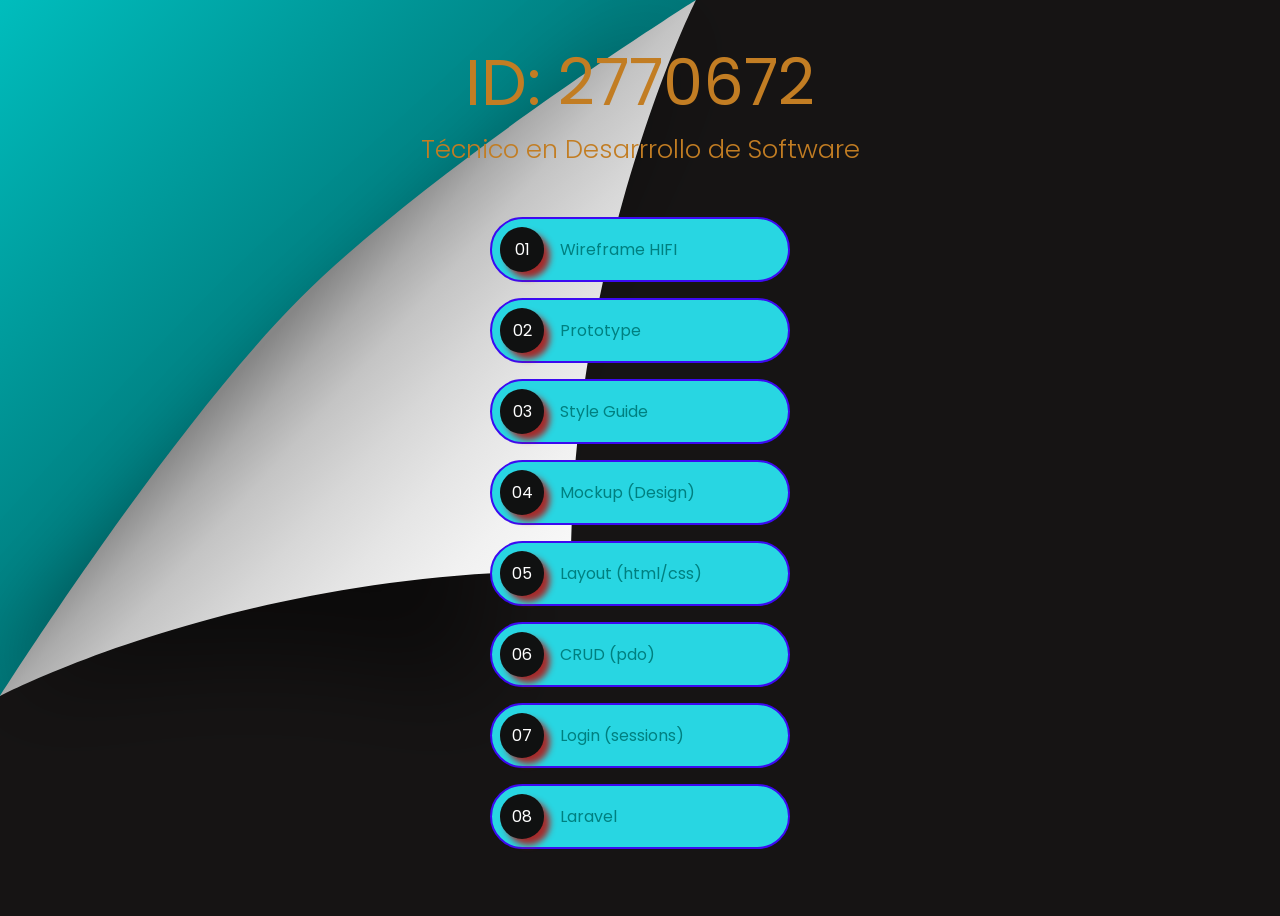
<file: index.html>
<!DOCTYPE html>
<html lang="en">
<head>
    <meta charset="UTF-8">
    <meta name="viewport" content="width=device-width, initial-scale=1.0">
    <title>Welcome Page</title>
    <style>
        @import url('https://fonts.googleapis.com/css2?family=Poppins:wght@300;400&display=swap');
        body {
            background-color: #161414;
            background-image: url("data:image/svg+xml,%3Csvg xmlns='http://www.w3.org/2000/svg' width='800' height='800' viewBox='0 0 200 200'%3E%3Cdefs%3E%3ClinearGradient id='a' gradientUnits='userSpaceOnUse' x1='88' y1='88' x2='0' y2='0'%3E%3Cstop offset='0' stop-color='%2300787a'/%3E%3Cstop offset='1' stop-color='%2300bdbd'/%3E%3C/linearGradient%3E%3ClinearGradient id='b' gradientUnits='userSpaceOnUse' x1='75' y1='76' x2='168' y2='160'%3E%3Cstop offset='0' stop-color='%23868686'/%3E%3Cstop offset='0.09' stop-color='%23ababab'/%3E%3Cstop offset='0.18' stop-color='%23c4c4c4'/%3E%3Cstop offset='0.31' stop-color='%23d7d7d7'/%3E%3Cstop offset='0.44' stop-color='%23e5e5e5'/%3E%3Cstop offset='0.59' stop-color='%23f1f1f1'/%3E%3Cstop offset='0.75' stop-color='%23f9f9f9'/%3E%3Cstop offset='1' stop-color='%23FFFFFF'/%3E%3C/linearGradient%3E%3Cfilter id='c' x='0' y='0' width='200%25' height='200%25'%3E%3CfeGaussianBlur in='SourceGraphic' stdDeviation='12' /%3E%3C/filter%3E%3C/defs%3E%3Cpolygon fill='url(%23a)' points='0 174 0 0 174 0'/%3E%3Cpath fill='%23000' fill-opacity='.5' filter='url(%23c)' d='M121.8 174C59.2 153.1 0 174 0 174s63.5-73.8 87-94c24.4-20.9 87-80 87-80S107.9 104.4 121.8 174z'/%3E%3Cpath fill='url(%23b)' d='M142.7 142.7C59.2 142.7 0 174 0 174s42-66.3 74.9-99.3S174 0 174 0S142.7 62.6 142.7 142.7z'/%3E%3C/svg%3E");
            background-attachment: fixed;
            background-repeat: no-repeat;
            background-position: top left;
            color: #c27d23;
            font-family: Poppins, sans-serif;
        }
        main {
            display: flex;
            flex-direction: column;
            justify-content: center;
            align-items: center;
            min-height: 100vh;
        }
        h1 {
            font-size: 4rem;
            font-weight: 400;
            margin: 0;
        }
        h2 {
            font-size: 1.6rem;
            font-weight: 300;
            margin: 0;
        }
        menu {
            padding: 0;
        }
        menu ul {
            list-style: none;
            display: flex;
            flex-direction: column;
            margin-top: 2rem;
            padding: 0;
            gap: 1rem;
        }
        menu ul li {
            border-radius: 4rem;
            background-color: #28d6e2;
            border: 2px solid #3c0af1;
            padding: 0.5rem;
            width: 280px;
            transition: all 0.5s;
        }
        menu ul li a span {
            background-color: #101111;
            border-radius: 2rem;
            color: #fff;
            padding: 10px;
            text-align: center;
            width: 24px;
            box-shadow: 6px 6px 6px brown;
        }
        menu ul li a:is(:link, :visited) {
            display: flex;   
            align-items: center;
            gap: 1rem;
            text-decoration: none;
            color: #008080;
        }
        menu ul li:is(:hover) {
            background-color: #8b9696;
            border: 2px solid #fff;
        }
        menu ul li:is(:hover) a {
            color: #fff;
        }
        menu ul li:is(:hover) a span {
            background-color: #f8f8f8;
            color: #352263;
        }
    </style>
</head>
<body>
    <main>
        <h1>ID: 2770672</h1>
        <h2>Técnico en Desarrrollo de Software</h2>
        <menu>
            <ul>
                <li>
                    <a href="01-ui/01-wireframe.html" target="_blank"> <span>01</span> Wireframe HIFI</a>
                </li>
                <li>
                    <a href="01-ui/02-prototype.html" target="_blank"> <span>02</span> Prototype</a>
                </li>
                <li>
                    <a href="01-ui/03-styleguide.html" target="_blank"> <span>03</span> Style Guide</a>
                </li>
                <li>
                    <a href="01-ui/04-mockup.html" target="_blank"> <span>04</span> Mockup (Design)</a>
                </li>
                <li>
                    <a href="01-ui/05-layout.html" target="_blank"> <span>05</span> Layout (html/css)</a>
                </li>
                <li>
                    <a href="02-pdo/index.php" target="_blank"> <span>06</span> CRUD (pdo)</a>
                </li>
                <li>
                    <a href="03-sessions/index.php" target="_blank"> <span>07</span> Login (sessions)</a>
                </li>

                <li>
                    <a href="04-laravel/index.html" target="_blank"> <span>08</span> Laravel</a>
                </li>
            </ul>
        </menu>
    </main>
</body>
</html>
</file>
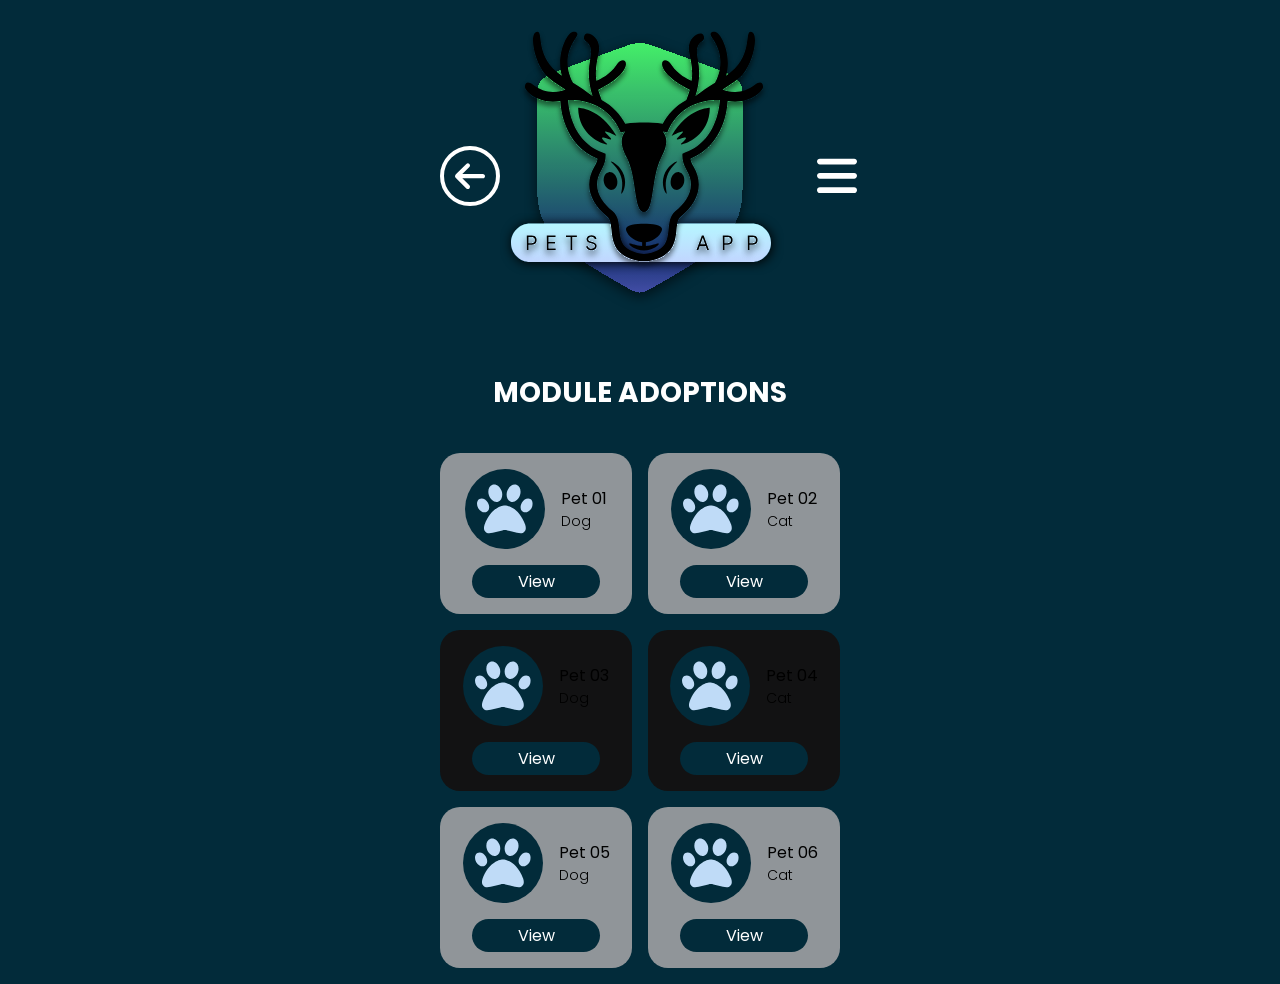
<file: 01-UI/html/adoptions/index.html>
<!DOCTYPE html>
<html lang="en">
<head>
    <meta charset="UTF-8">
    <meta name="viewport" content="width=device-width, initial-scale=1.0">
    <title>Module Adoptions</title>
    <link rel="stylesheet" href="../../css/master.css">
</head>
<body>
    <main>
        <header class="nav level-1">
            <a href="../dashboard.html">
                <img src="../../images/ico-back.svg" alt="Back">
            </a>
            <img src="../../images/logo.svg" alt="Logo">
            <a href="" class="mburger">
                <img src="../../images/mburger.svg" alt="Menu Burger">
            </a>
        </header>
        <section class="module">
            <h1>Module Adoptions</h1>
            <div class="pets">
                <article>
                    <header>
                        <img src="../../images/ico-pet.svg" alt="Pet">
                        <p>
                            <span>Pet 01</span>
                            <span>Dog</span>
                        </p>
                    </header>
                    <footer>
                        <a href="show.html">View</a>
                    </footer>
                </article>
                <article>
                    <header>
                        <img src="../../images/ico-pet.svg" alt="Pet">
                        <p>
                            <span>Pet 02</span>
                            <span>Cat</span>
                        </p>
                    </header>
                    <footer>
                        <a href="show.html">View</a>
                    </footer>
                </article>
                <article class="bgcolor">
                    <header>
                        <img src="../../images/ico-pet.svg" alt="Pet">
                        <p>
                            <span>Pet 03</span>
                            <span>Dog</span>
                        </p>
                    </header>
                    <footer>
                        <a href="show.html">View</a>
                    </footer>
                </article>
                <article class="bgcolor">
                    <header>
                        <img src="../../images/ico-pet.svg" alt="Pet">
                        <p>
                            <span>Pet 04</span>
                            <span>Cat</span>
                        </p>
                    </header>
                    <footer>
                        <a href="show.html">View</a>
                    </footer>
                </article>
                <article>
                    <header>
                        <img src="../../images/ico-pet.svg" alt="Pet">
                        <p>
                            <span>Pet 05</span>
                            <span>Dog</span>
                        </p>
                    </header>
                    <footer>
                        <a href="show.html">View</a>
                    </footer>
                </article>
                <article>
                    <header>
                        <img src="../../images/ico-pet.svg" alt="Pet">
                        <p>
                            <span>Pet 06</span>
                            <span>Cat</span>
                        </p>
                    </header>
                    <footer>
                        <a href="show.html">View</a>
                    </footer>
                </article>
            </div>
        </section>
    </main>
    <script src="../../js/sweetalert2.js"></script>
    <script src="../../js/jquery-3.7.1.min.js"></script>
</body>
</html>
</file>
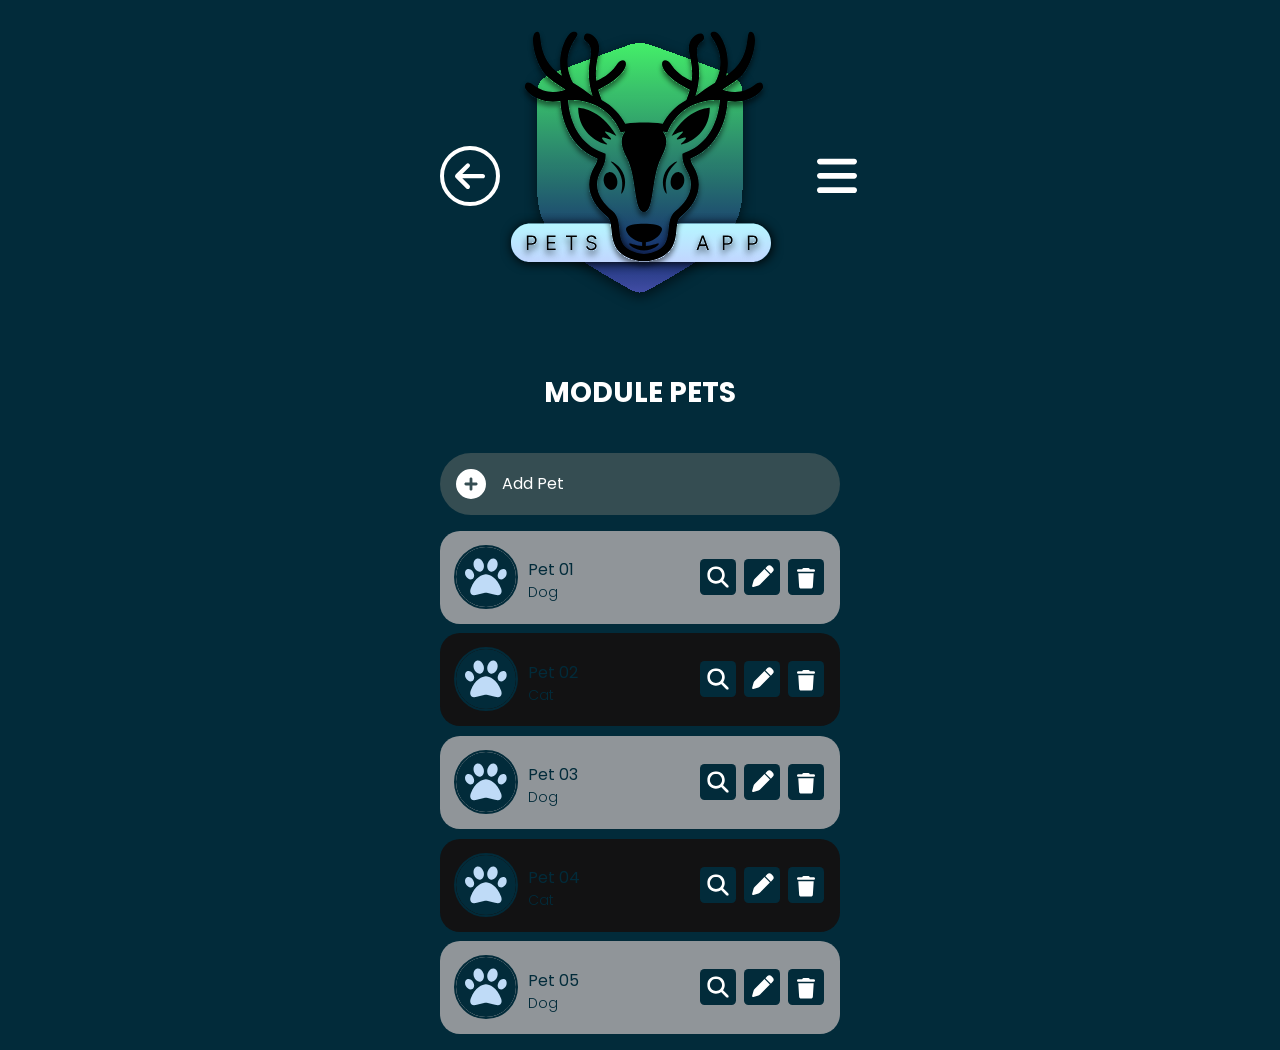
<file: 01-UI/html/pets/index.html>
<!DOCTYPE html>
<html lang="en">
<head>
    <meta charset="UTF-8">
    <meta name="viewport" content="width=device-width, initial-scale=1.0">
    <title>Module Pets</title>
    <link rel="stylesheet" href="../../css/master.css">
</head>
<body>
    <main>
        <header class="nav level-1">
            <a href="../dashboard.html">
                <img src="../../images/ico-back.svg" alt="Back">
            </a>
            <img src="../../images/logo.svg" alt="Logo">
            <a href="" class="mburger">
                <img src="../../images/mburger.svg" alt="Menu Burger">
            </a>
        </header>
        <section class="module">
            <h1>Module pets</h1>
            <a class="add" href="add.html">
                <img src="../../images/ico-add.svg" width="30px" alt="Add">
                Add Pet
            </a>
            <table>
                <tbody>
                    <tr>
                        <td><img src="../../images/ico-pet.svg" alt="Pet"></td>
                        <td>
                            <span>Pet 01</span>
                            <span>Dog</span>
                        </td>
                        <td>
                            <a href="show.html" class="show">
                                <img src="../../images/ico-show.svg" alt="Show">
                            </a>
                            <a href="edit.html" class="edit">
                                <img src="../../images/ico-edit.svg" alt="Edit">
                            </a>
                            <a href="javascript:;" class="delete">
                                <img src="../../images/ico-delete.svg" alt="Delete">
                            </a>
                        </td>
                    </tr>
                    <tr>
                        <td><img src="../../images/ico-pet.svg" alt="Pet"></td>
                        <td>
                            <span>Pet 02</span>
                            <span>Cat</span>
                        </td>
                        <td>
                            <a href="show.html" class="show">
                                <img src="../../images/ico-show.svg" alt="Show">
                            </a>
                            <a href="edit.html" class="edit">
                                <img src="../../images/ico-edit.svg" alt="Edit">
                            </a>
                            <a href="javascript:;" class="delete">
                                <img src="../../images/ico-delete.svg" alt="Delete">
                            </a>
                        </td>
                    </tr>
                    <tr>
                        <td><img src="../../images/ico-pet.svg" alt="Pet"></td>
                        <td>
                            <span>Pet 03</span>
                            <span>Dog</span>
                        </td>
                        <td>
                            <a href="show.html" class="show">
                                <img src="../../images/ico-show.svg" alt="Show">
                            </a>
                            <a href="edit.html" class="edit">
                                <img src="../../images/ico-edit.svg" alt="Edit">
                            </a>
                            <a href="javascript:;" class="delete">
                                <img src="../../images/ico-delete.svg" alt="Delete">
                            </a>
                        </td>
                    </tr>
                    <tr>
                        <td><img src="../../images/ico-pet.svg" alt="Pet"></td>
                        <td>
                            <span>Pet 04</span>
                            <span>Cat</span>
                        </td>
                        <td>
                            <a href="show.html" class="show">
                                <img src="../../images/ico-show.svg" alt="Show">
                            </a>
                            <a href="edit.html" class="edit">
                                <img src="../../images/ico-edit.svg" alt="Edit">
                            </a>
                            <a href="javascript:;" class="delete">
                                <img src="../../images/ico-delete.svg" alt="Delete">
                            </a>
                        </td>
                    </tr>
                    <tr>
                        <td><img src="../../images/ico-pet.svg" alt="Pet"></td>
                        <td>
                            <span>Pet 05</span>
                            <span>Dog</span>
                        </td>
                        <td>
                            <a href="show.html" class="show">
                                <img src="../../images/ico-show.svg" alt="Show">
                            </a>
                            <a href="edit.html" class="edit">
                                <img src="../../images/ico-edit.svg" alt="Edit">
                            </a>
                            <a href="javascript:;" class="delete">
                                <img src="../../images/ico-delete.svg" alt="Delete">
                            </a>
                        </td>
                    </tr>
                </tbody>
            </table>
        </section>
    </main>
    <script src="../../js/sweetalert2.js"></script>
    <script src="../../js/jquery-3.7.1.min.js"></script>
    <script>
        $(document).ready(function () {
            $('body').on('click', '.delete', function () {
                Swal.fire({
                    title: "Are you sure?",
                    text: "You won't be able to revert this!",
                    icon: "warning",
                    showCancelButton: true,
                    confirmButtonColor: "#1f7a8c",
                    cancelButtonColor: "#1f7a8c",
                    confirmButtonText: "Yes, delete it!"
                }).then((result) => {
                    if (result.isConfirmed) {
                        Swal.fire({
                            title: "Deleted!",
                            text: "The pet was deleted.",
                            icon: "success",
                            confirmButtonColor: "#1f7a8c"
                        })
                    }
                })
            })
        })
    </script>
</body>
</html>
</file>
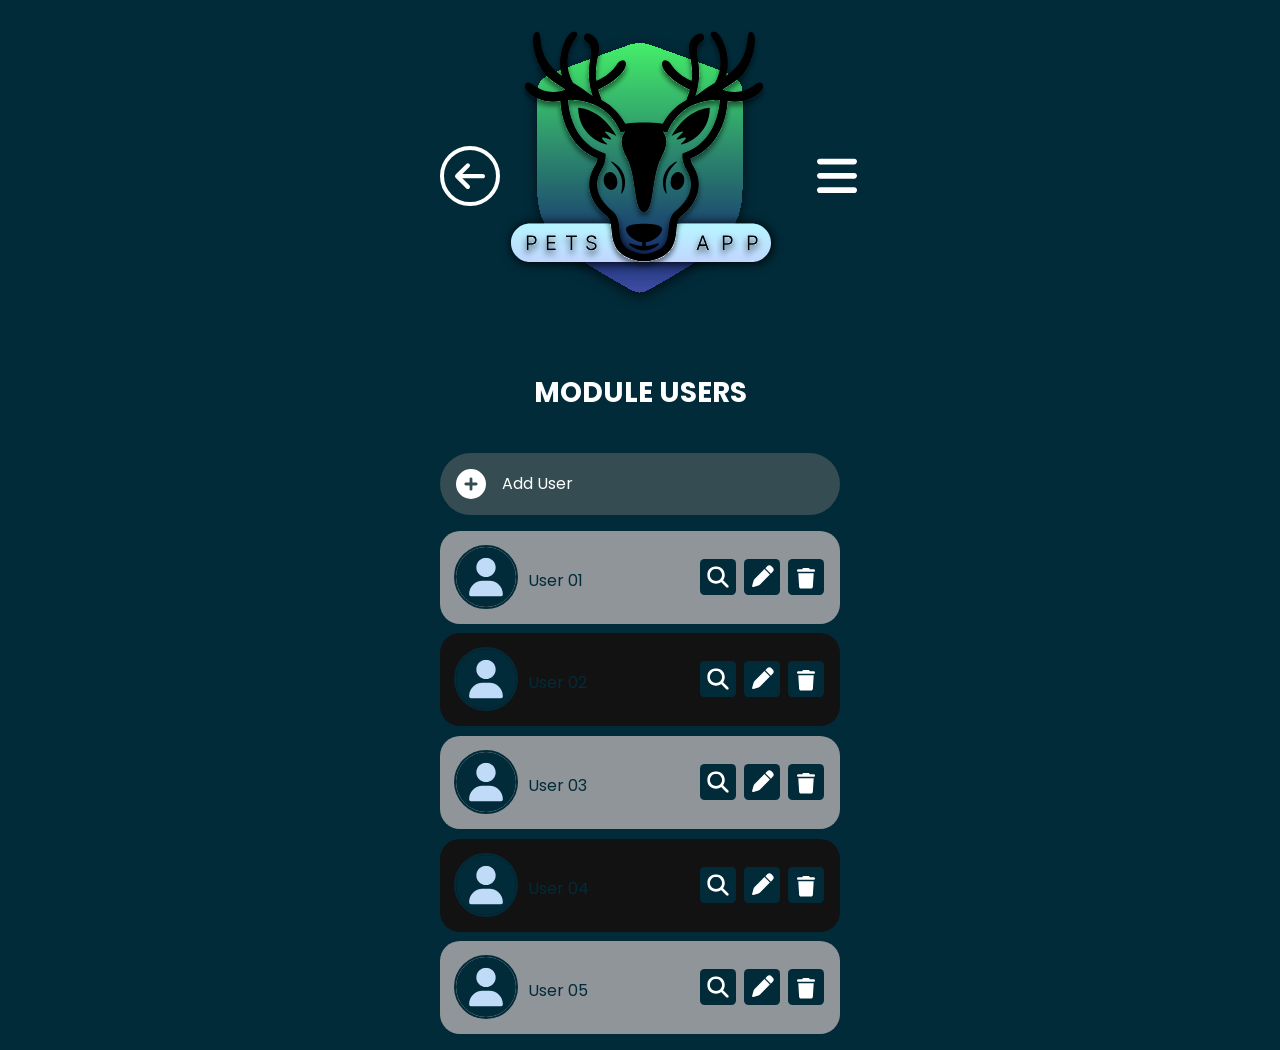
<file: 01-UI/html/users/index.html>
<!DOCTYPE html>
<html lang="en">
<head>
    <meta charset="UTF-8">
    <meta name="viewport" content="width=device-width, initial-scale=1.0">
    <title>Module Users</title>
    <link rel="stylesheet" href="../../css/master.css">
</head>
<body>
    <main>
        <header class="nav level-1">
            <a href="../dashboard.html">
                <img src="../../images/ico-back.svg" alt="Back">
            </a>
            <img src="../../images/logo.svg" alt="Logo">
            <a href="" class="mburger">
                <img src="../../images/mburger.svg" alt="Menu Burger">
            </a>
        </header>
        <section class="module">
            <h1>Module Users</h1>
            <a class="add" href="add.html">
                <img src="../../images/ico-add.svg" width="30px" alt="Add">
                Add User
            </a>
            <table>
                <tbody>
                    <tr>
                        <td><img src="../../images/ico-user.svg" alt="User"></td>
                        <td>User 01</td>
                        <td>
                            <a href="show.html" class="show">
                                <img src="../../images/ico-show.svg" alt="Show">
                            </a>
                            <a href="edit.html" class="edit">
                                <img src="../../images/ico-edit.svg" alt="Edit">
                            </a>
                            <a href="javascript:;" class="delete">
                                <img src="../../images/ico-delete.svg" alt="Delete">
                            </a>
                        </td>
                    </tr>
                    <tr>
                        <td><img src="../../images/ico-user.svg" alt="User"></td>
                        <td>User 02</td>
                        <td>
                            <a href="show.html" class="show">
                                <img src="../../images/ico-show.svg" alt="Show">
                            </a>
                            <a href="edit.html" class="edit">
                                <img src="../../images/ico-edit.svg" alt="Edit">
                            </a>
                            <a href="javascript:;" class="delete">
                                <img src="../../images/ico-delete.svg" alt="Delete">
                            </a>
                        </td>
                    </tr>
                    <tr>
                        <td><img src="../../images/ico-user.svg" alt="User"></td>
                        <td>User 03</td>
                        <td>
                            <a href="show.html" class="show">
                                <img src="../../images/ico-show.svg" alt="Show">
                            </a>
                            <a href="edit.html" class="edit">
                                <img src="../../images/ico-edit.svg" alt="Edit">
                            </a>
                            <a href="javascript:;" class="delete">
                                <img src="../../images/ico-delete.svg" alt="Delete">
                            </a>
                        </td>
                    </tr>
                    <tr>
                        <td><img src="../../images/ico-user.svg" alt="User"></td>
                        <td>User 04</td>
                        <td>
                            <a href="show.html" class="show">
                                <img src="../../images/ico-show.svg" alt="Show">
                            </a>
                            <a href="edit.html" class="edit">
                                <img src="../../images/ico-edit.svg" alt="Edit">
                            </a>
                            <a href="javascript:;" class="delete">
                                <img src="../../images/ico-delete.svg" alt="Delete">
                            </a>
                        </td>
                    </tr>
                    <tr>
                        <td><img src="../../images/ico-user.svg" alt="User"></td>
                        <td>User 05</td>
                        <td>
                            <a href="show.html" class="show">
                                <img src="../../images/ico-show.svg" alt="Show">
                            </a>
                            <a href="edit.html" class="edit">
                                <img src="../../images/ico-edit.svg" alt="Edit">
                            </a>
                            <a href="javascript:;" class="delete">
                                <img src="../../images/ico-delete.svg" alt="Delete">
                            </a>
                        </td>
                    </tr>
                </tbody>
            </table>
        </section>
    </main>
    <script src="../../js/sweetalert2.js"></script>
    <script src="../../js/jquery-3.7.1.min.js"></script>
    <script>
        $(document).ready(function () {
            $('body').on('click', '.delete', function () {
                Swal.fire({
                    title: "Are you sure?",
                    text: "You won't be able to revert this!",
                    icon: "warning",
                    showCancelButton: true,
                    confirmButtonColor: "#1f7a8c",
                    cancelButtonColor: "#1f7a8c",
                    confirmButtonText: "Yes, delete it!"
                }).then((result) => {
                    if (result.isConfirmed) {
                        Swal.fire({
                            title: "Deleted!",
                            text: "The user was deleted.",
                            icon: "success",
                            confirmButtonColor: "#1f7a8c"
                        })
                    }
                })
            })
        })
    </script>
</body>
</html>
</file>
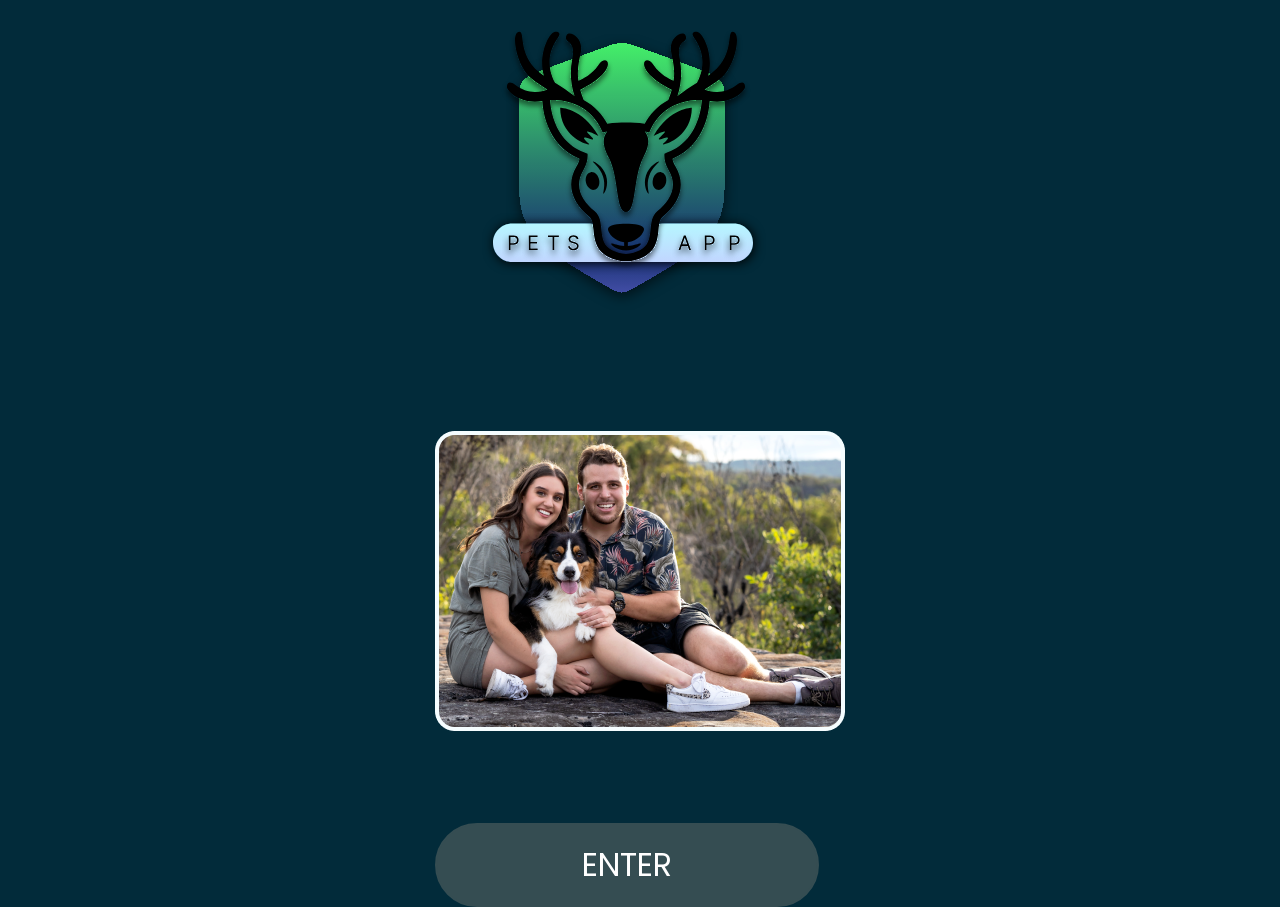
<file: 01-UI/05-layout.html>
<!DOCTYPE html>
<html lang="en">
<head>
    <meta charset="UTF-8">
    <meta name="viewport" content="width=device-width, initial-scale=1.0">
    <title>01-Homepage</title>
    <link rel="stylesheet" href="css/master.css">
</head>
<body>
    <main>
        <header>
            <img src="images/logo.svg" alt="Logo">
        </header>
        <section class="homepage">
            <img src="images/slide.png" alt="Slide">
            <a href="html/login.html">Enter</a>
        </section>
    </main>
</body>
</html>
</file>
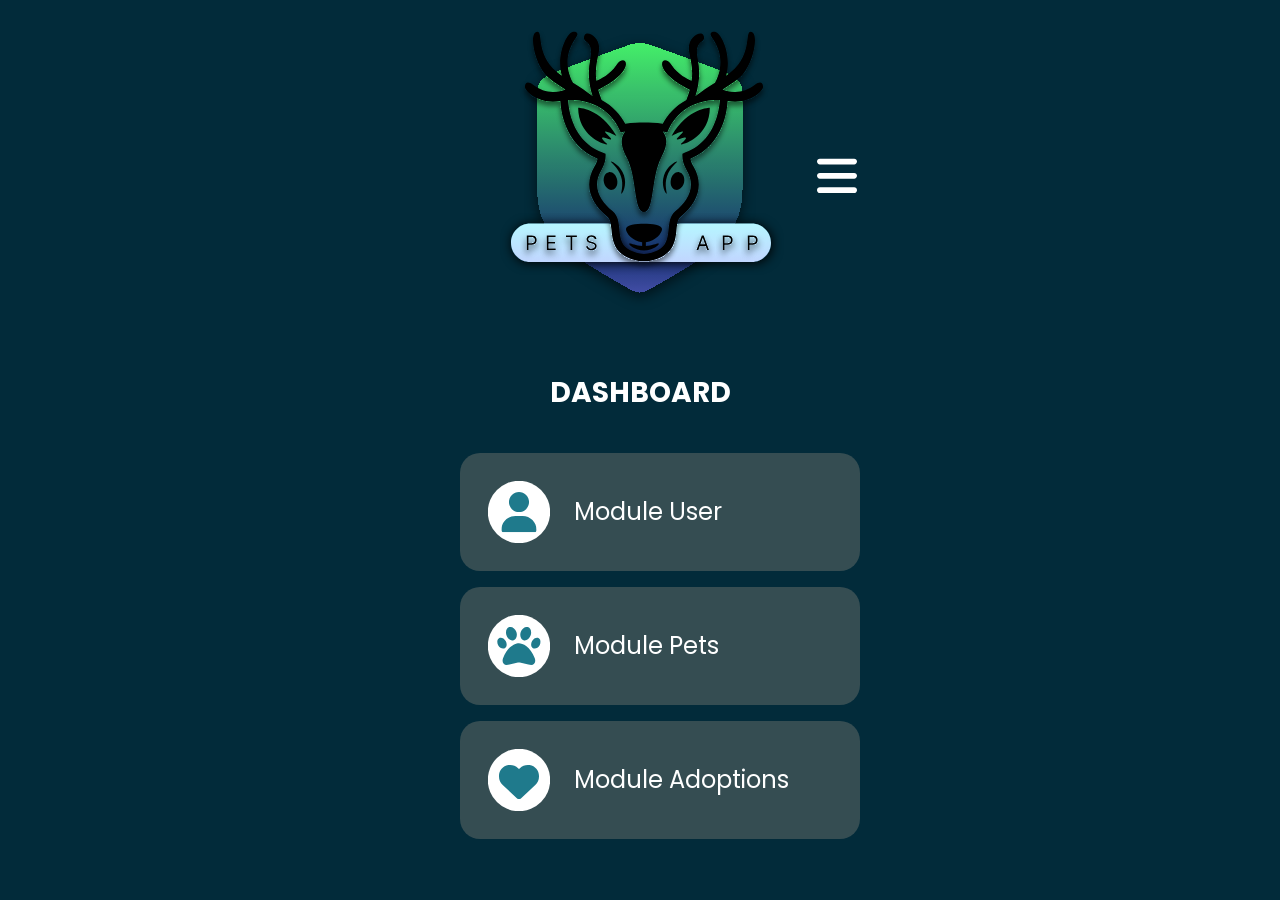
<file: 01-UI/html/dashboard.html>
<!DOCTYPE html>
<html lang="en">
<head>
    <meta charset="UTF-8">
    <meta name="viewport" content="width=device-width, initial-scale=1.0">
    <title>Dashboard</title>
    <link rel="stylesheet" href="../css/master.css">
</head>
<body>
    <main>
        <header class="nav level-0">
            <a href="">
                <img src="../images/ico-back.svg" alt="Back">
            </a>
            <img src="../images/logo.svg" alt="Logo">
            <a href="" class="mburger">
                <img src="../images/mburger.svg" alt="Menu Burger">
            </a>
        </header>
        <section class="dashboard">
            <h1>Dashboard</h1>
            <menu>
                <ul>
                    <li>
                        <a href="users/index.html">
                            <img src="../images/ico-users.svg" alt="Users">
                            <span>Module User</span>    
                        </a>
                    </li>
                    <li>
                        <a href="pets/index.html">
                            <img src="../images/ico-pets.svg" alt="Pets">
                            <span>Module Pets</span>
                        </a>
                    </li>
                    <li>
                        <a href="adoptions/index.html">
                            <img src="../images/ico-adoptions.svg" alt="Adoptions">
                            <span>Module Adoptions</span>
                        </a>
                    </li>
                </ul>
            </menu>
        </section>
    </main>
</body>
</html>
</file>
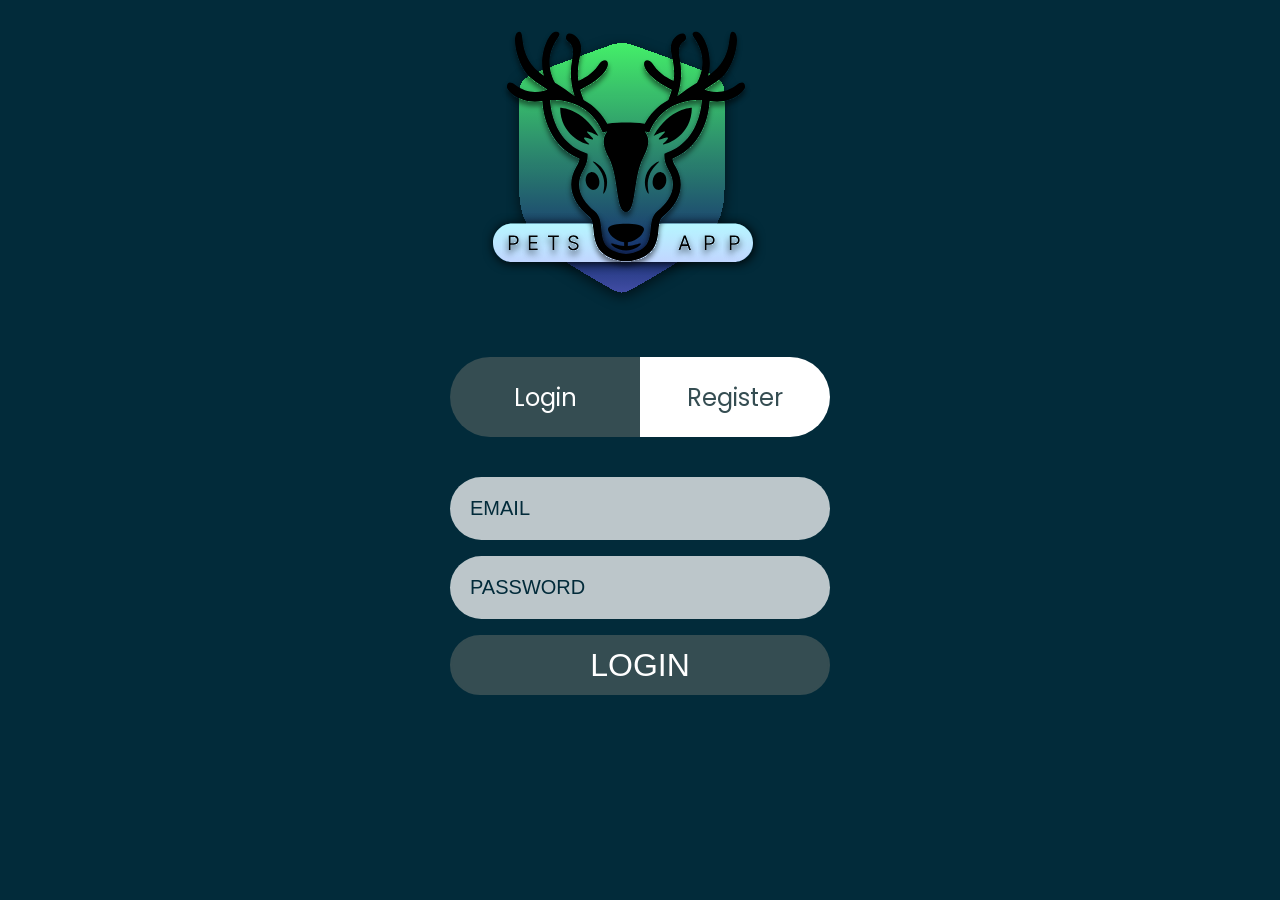
<file: 01-UI/html/login.html>
<!DOCTYPE html>
<html lang="en">
<head>
    <meta charset="UTF-8">
    <meta name="viewport" content="width=device-width, initial-scale=1.0">
    <title>Login</title>
    <link rel="stylesheet" href="../css/master.css">
</head>
<body>
    <main>
        <header>
            <img src="../images/logo.svg" alt="Logo">
        </header>
        <section class="login">
            <menu>
                <a href="#">Login</a>
                <a href="register.html">Register</a>
            </menu>
            <form action="dashboard.html" method="post">
                <input type="email" name="email" placeholder="Email" required>
                <input type="password" name="password" placeholder="Password" required>
                <button type="submit">Login</button>
            </form>
        </section>
    </main>
</body>
</html>
</file>
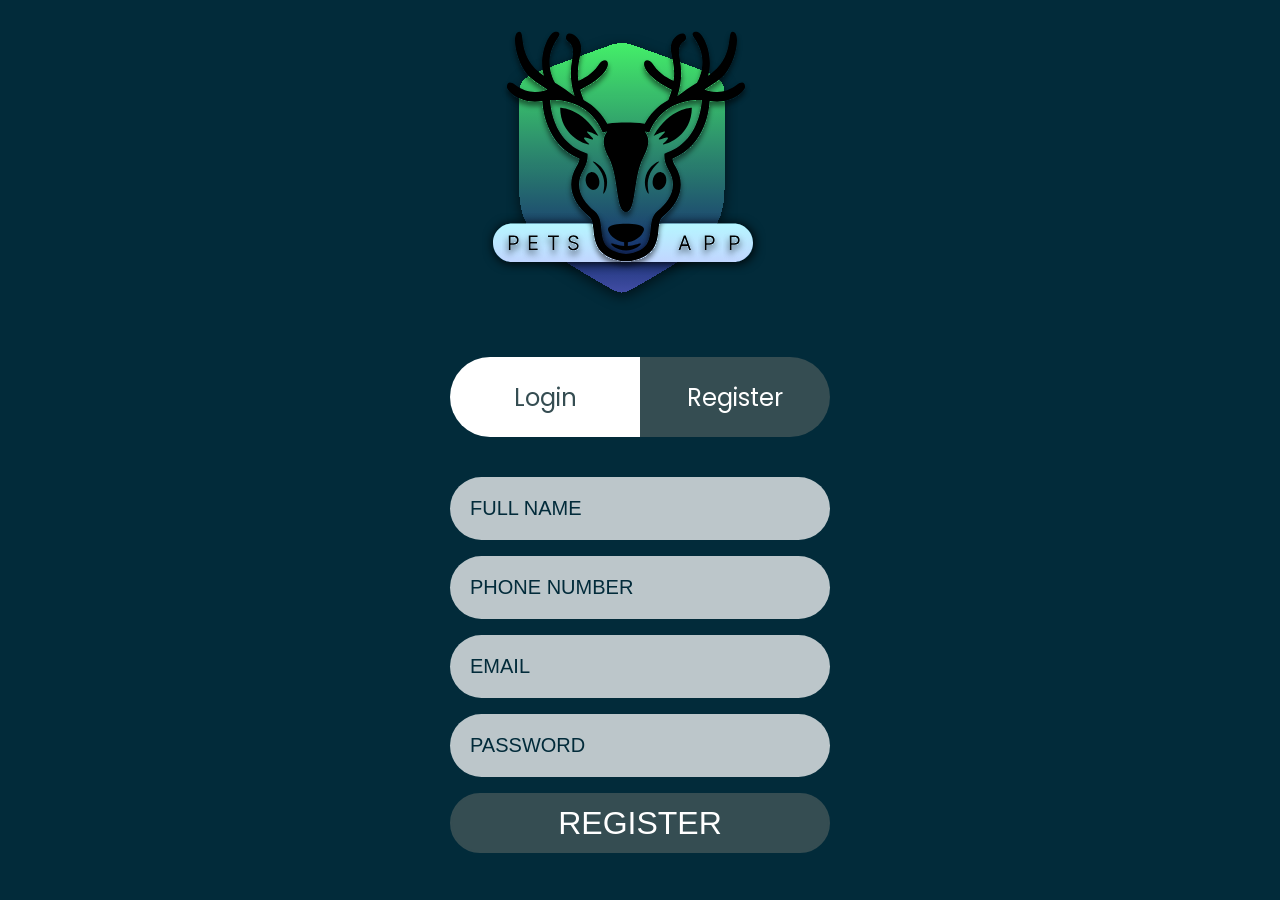
<file: 01-UI/html/register.html>
<!DOCTYPE html>
<html lang="en">
<head>
    <meta charset="UTF-8">
    <meta name="viewport" content="width=device-width, initial-scale=1.0">
    <title>Register</title>
    <link rel="stylesheet" href="../css/master.css">
</head>
<body>
    <main>
        <header>
            <img src="../images/logo.svg" alt="Logo">
        </header>
        <section class="register">
            <menu>
                <a href="login.html">Login</a>
                <a href="#">Register</a>
            </menu>
            <form action="dashboard.html" method="post">
                <input type="text" name="name" placeholder="Full Name" required>
                <input type="number" name="phone" placeholder="Phone Number" required>
                <input type="email" name="email" placeholder="Email" required>
                <input type="password" name="password" placeholder="Password" required>
                <button type="submit">Register</button>
            </form>
        </section>
    </main>
</body>
</html>
</file>
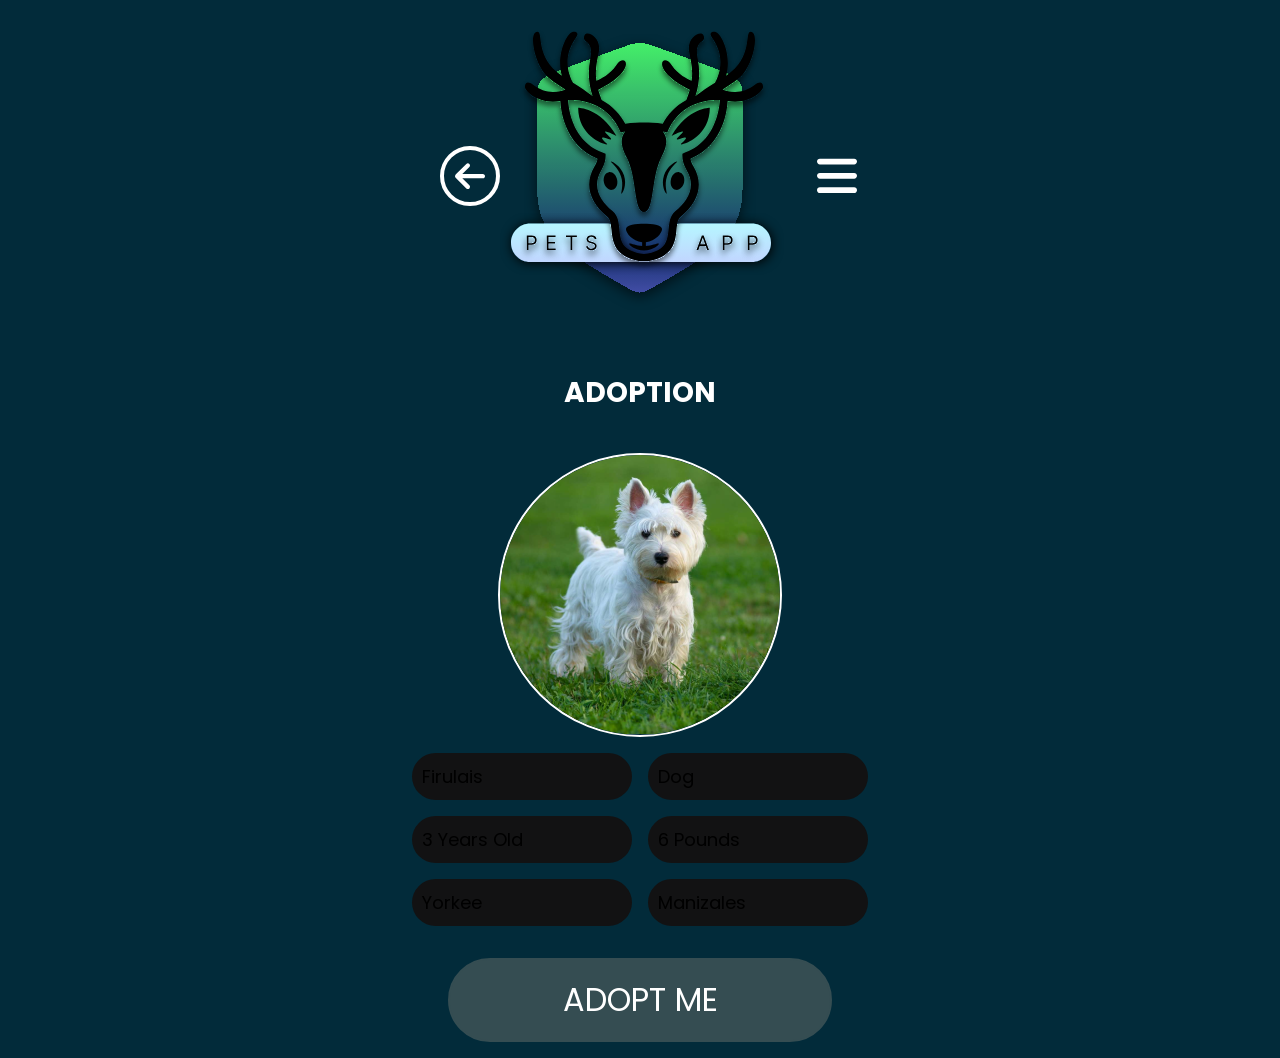
<file: 01-UI/html/adoptions/show.html>
<!DOCTYPE html>
<html lang="en">
<head>
    <meta charset="UTF-8">
    <meta name="viewport" content="width=device-width, initial-scale=1.0">
    <title>Adoption</title>
    <link rel="stylesheet" href="../../css/master.css">
</head>
<body>
    <main>
        <header class="nav level-1">
            <a href="index.html">
                <img src="../../images/ico-back.svg" alt="Back">
            </a>
            <img src="../../images/logo.svg" alt="Logo">
            <a href="" class="mburger">
                <img src="../../images/mburger.svg" alt="Menu Burger">
            </a>
        </header>
        <section class="show">
            <h1>Adoption</h1>
            <img src="../../images/photo-pet.png" class="photo" alt="Photo">
            <div class="info">
                <p>Firulais</p>
                <p>Dog</p>
                <p>3 Years Old</p>
                <p>6 Pounds</p>
                <p>Yorkee</p>
                <p>Manizales</p>
            </div>
        </section>
        <a href="index.html" class="btn">Adopt Me</a>
    </main>
    <script src="../../js/sweetalert2.js"></script>
    <script src="../../js/jquery-3.7.1.min.js"></script>
</body>
</html>
</file>
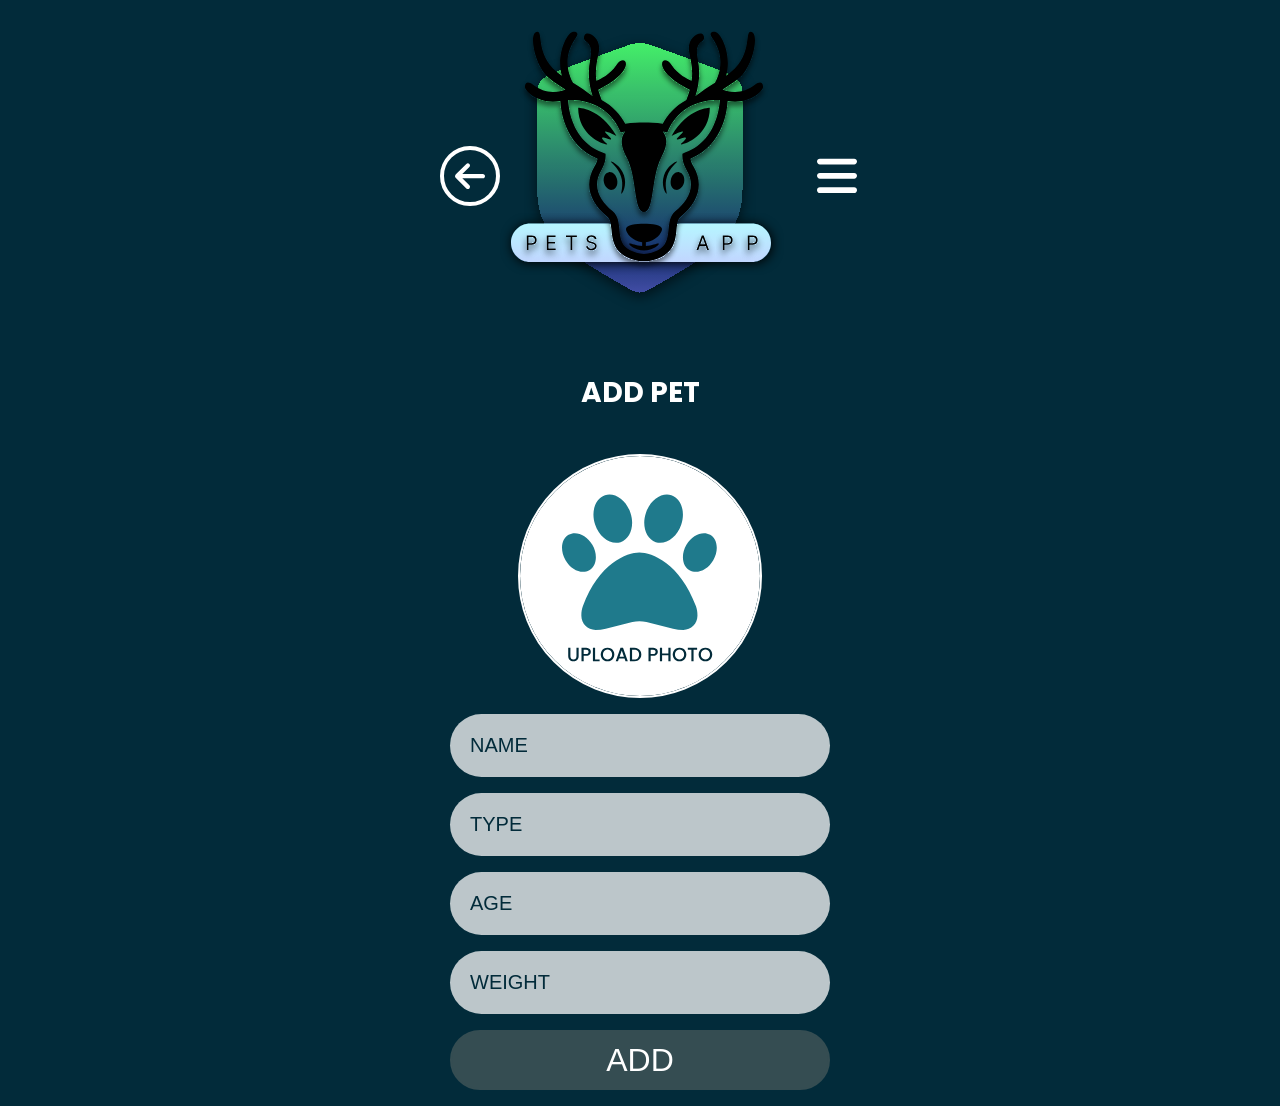
<file: 01-UI/html/pets/add.html>
<!DOCTYPE html>
<html lang="en">
<head>
    <meta charset="UTF-8">
    <meta name="viewport" content="width=device-width, initial-scale=1.0">
    <title>Add Pet</title>
    <link rel="stylesheet" href="../../css/master.css">
</head>
<body>
    <main>
        <header class="nav level-1">
            <a href="index.html">
                <img src="../../images/ico-back.svg" alt="Back">
            </a>
            <img src="../../images/logo.svg" alt="Logo">
            <a href="" class="mburger">
                <img src="../../images/mburger.svg" alt="Menu Burger">
            </a>
        </header>
        <section class="create">
            <h1>Add Pet</h1>
            <form action="index.html" method="post" enctype="multipart/form-data">
                <img src="../../images/ico-upload-pet.svg" id="upload" width="240px" alt="Upload">
                <input type="file" name="photo" id="photo" accept="image/*" required>
                <input type="text" name="name" placeholder="Name" required>
                <input type="text" name="type" placeholder="Type" required>
                <input type="text" name="age" placeholder="Age" required>
                <input type="number" name="weight" placeholder="Weight" required>
                <button type="submit">Add</button>
            </form>
        </section>
    </main>
    <script src="../../js/sweetalert2.js"></script>
    <script src="../../js/jquery-3.7.1.min.js"></script>
    <script>
        $(document).ready(function () {
            $('#upload').click(function (e) { 
                e.preventDefault()
                $('#photo').click()
            })

            $('#photo').change(function (e) { 
                e.preventDefault();
                let reader = new FileReader()
                reader.onload = function(event) {
                    $('#upload').attr('src', event.target.result)
                }
                reader.readAsDataURL(this.files[0])
            })
        })
    </script>
</body>
</html>
</file>
<file: 01-UI/css/master.css>
@import url('https://fonts.googleapis.com/css2?family=Poppins:wght@300;400&display=swap');

:root {
    --color-pri: #022b3a;
    --color-sec: #354d52;
    --color-trd: #909599;
    --color-frd: #121213;
    --font-main: Poppins, sans-serif;
}

body {
    background-color: var(--color-pri);
    font-family: var(--font-main);
    min-height: 100vh;
    margin: 0;
    padding: 0;
}

main {
    align-items: center;
    display: flex;
    flex-direction: column;
    justify-content: center;
    header {
        img {
            margin-top: 24px;

        }
    }
    /* - - - - - - - - - - - - - - - - - - - - - - */
    /* H O M E   P A G E */
    section.homepage {
        display: flex;
        flex-direction: column;
        img {
            margin-top: 90px;
            margin-bottom: 92px;
        }
        a:is(:link, :visited) {
            align-items: center;
            border: 2px solid var(--color-sec);
            border-radius: 50px;
            background-color: var(--color-sec);
            color: #fff;
            display: flex;
            height: 80px;
            font-size: 32px;
            font-weight: 400;
            justify-content: center;
            transition: all 0.4s ease-in;
            text-transform: uppercase;
            text-decoration: none;
            width: 380px;
        }
        a:is(:hover) {
            border: 2px solid #fff;
            background-color: var(--color-pri);
            color: #fff;
        }
    }

    /* - - - - - - - - - - - - - - - - - - - - - - */
    /* L O G I N   &   R E G I S T E R   &   C R E A T E */
    section.login,
    section.register,
    section.create,
    section.edit {
        menu {
            padding: 0;
            display: flex;
            a:is(:link, :visited) {
                display: flex;
                justify-content: center;
                align-items: center;
                font-size: 24px;
                text-decoration: none;
                height: 80px;
                width: 190px;
            }
            a:first-child {
                background-color: var(--color-sec);
                border-radius: 50px 0 0 50px ;
                color: #fff;
            }
            a:last-child {
                background-color: #fff;
                border-radius: 0 50px 50px 0;
                color: var(--color-sec);
            }
        }

        form {
            display: flex;
            flex-direction: column;
            align-items: center;
            gap: 1rem;
            margin-top: 40px;
            margin-bottom: 1rem;

            input, button {
                outline: none;
                border: none;
                border-radius: 50px;
                padding: 20px;
                width: 380px;
            }

            input {
                background-color: #fffb;
                color: var(--color-pri);
                font-size: 20px;
                font-weight: 400;
                padding: 20px;
                transition: all 0.5s ease-in;
                width: 340px;
                &::placeholder {
                    color: var(--color-pri);
                    text-transform: uppercase;
                }
                &:focus {
                    background-color: #fff;
                }
            }

            button {
                align-items: center;
                border: 2px solid var(--color-sec);
                border-radius: 50px;
                background-color: var(--color-sec);
                color: #fff;
                display: flex;
                height: 60px;
                font-size: 32px;
                font-weight: 400;
                justify-content: center;
                transition: all 0.4s ease-in;
                text-transform: uppercase;
                text-decoration: none;
                width: 380px;
            }
            button:is(:hover) {
                border: 2px solid #fff;
                background-color: var(--color-pri);
                cursor: pointer;
                color: #fff;
            }
        }
    }

    /* - - - - - - - - - - - - - - - - - - - - - - */
    /* R E G I S T E R */
    section.register {
        menu {
            a:first-child {
                background-color: #fff;
                border-radius: 50px 0 0 50px ;
                color: var(--color-sec);
            }
            a:last-child {
                background-color: var(--color-sec);
                border-radius: 0 50px 50px 0;
                color: #fff;
            }
        }
    }


    header.nav {
        display: flex;
        align-items: center;
        justify-content: space-between;
        width: 400px;

        a:first-of-type {
            transition: all 0.2s ease-in;
            &:hover {
                transform: translate(-10px);
            }
        }
    }

    header.nav.level-0 {
        a:first-of-type {
            visibility: hidden;
            pointer-events: none;
        }
    }

    /* - - - - - - - - - - - - - - - - - - - - - - */
    /* D A S H B O A R D */
    section.dashboard {
        h1 {
            font-size: 28px;
            color: #fff;
            text-align: center;
            text-transform: uppercase;
            margin: 2.4rem 0;
        }
        menu {
            padding: 0;
            ul {
                display: flex;
                flex-direction: column;
                gap: 1rem;
                list-style: none;
                li {
                    background-color: var(--color-sec);
                    border-radius: 20px;
                    padding: 20px;
                    width: 360px;
                    a:is(:link, :visited) {
                        display: flex;
                        align-items: center;
                        font-size: 24px;
                        gap: 1rem;
                        color: #fff;
                        text-decoration: none;
                    }
                    a {
                        img {
                            transform: scale(.8);
                        }
                        img, span {
                            transition: all 0.4s ease-in;
                        }
                    }
                    &:hover {
                        a {
                            img {
                                transform: scale(1);
                            }
                            span {
                                transform: translateX(6px);
                            }
                        }
                    }
                }
            }
        }
    }

    /* - - - - - - - - - - - - - - - - - - - - - - */
    /* M O D U L E S */
    section.module {
        h1 {
            font-size: 28px;
            color: #fff;
            text-align: center;
            text-transform: uppercase;
            margin: 2.4rem 0;
        }

        a.add:is(:link, :visited) {
            background-color: var(--color-sec);
            border-radius: 40px;
            display: flex;
            gap: 1rem;
            align-items: center;
            color: #fff;
            text-decoration: none;
            padding: 1rem;
            margin-bottom: 1rem;
            transition: all 0.4s ease-in;
            &:is(:hover) {
                transform: scale(1.05);
            }
        }

        table {
            color: var(--color-pri);
            border-collapse: collapse;
            margin-bottom: 1rem;
            width: 400px;
            tbody {
                display: flex;
                flex-direction: column;
                gap: 0.6rem;
                tr {
                    border-radius: 20px;
                    background-color: var(--color-trd);
                    display: flex;
                    padding: 14px 14px 8px 14px;
                    justify-content: space-between;
                    align-items: center;
                    &:nth-last-child(even) {
                        background-color: var(--color-frd);
                    }
                    td {
                        padding: 0px;
                        a:is(:link, :visited) {
                            text-decoration: none;
                            img {
                                transform: scale(0.9);
                                transition: all 0.2s ease-in;
                            }
                        }
                        a:is(:hover) img {
                            transform: scale(1);

                        }

                    }
                    td:nth-child(1) {
                        img {
                            border-radius: 100px;
                            height: 60px;
                            border: 2px solid var(--color-pri);
                            width: 60px;
                        }
                    }
                    td:nth-child(2) {
                        display: flex;
                        flex-direction: column;
                        width: 160px;
                        span:last-child {
                            font-weight: 300;
                            font-size: 14px;
                        }
                    }
                }
            }
        }
    }

    /* - - - - - - - - - - - - - - - - - - - - - - */
    /* C R E A T E   &   E D I T   &   S H O W  */
    section.create,
    section.edit,
    section.show {
        h1 {
            font-size: 28px;
            color: #fff;
            text-align: center;
            text-transform: uppercase;
            margin: 2.4rem 0;
        }

        form {
            margin-bottom: 1rem;
            img#upload {
                border-radius: 200px;
                border: 2px solid #fff;
                object-fit: cover;
                cursor: pointer;
                height: 240px;
                transition: all 0.4s ease-out;
                width: 240px;
                &:hover {
                    transform: scale(1.05);
                }
            }

            input#photo {
                display: none;
            }
        }
    }

    /* - - - - - - - - - - - - - - - - - - - - - - */
    /* S H O W  */
    section.show {
        display: flex;
        flex-direction: column;
        align-items: center;
        img.photo {
            border-radius: 200px;
            border: 2px solid #fff;
            object-fit: cover;
            height: 280px;
            width: 280px;
        }
        div.info {
            display: grid;
            grid-template-columns: repeat(2, 1fr);
            column-gap: 1rem;
            row-gap: 1rem;
            margin: 1rem 0;

            p {
                border-radius: 50px;
                font-size: 18px;
                background-color: var(--color-frd);
                padding: 10px;
                margin: 0;
                width: 200px;
            }
        }
    }

    /* - - - - - - - - - - - - - - - - - - - - - - */
    /* P E T S  */
    div.pets {
        display: grid;
        grid-template-columns: repeat(2, 1fr);
        gap: 1rem;
        margin-bottom: 1rem;

        article {
            border-radius: 20px;
            background-color: var(--color-trd);
            padding: 16px;
            width: 160px;
            header {
                display: flex;
                gap: 1rem;
                align-items: center;
                justify-content: center;
                img {
                    margin-top: 0;
                    width: 80px;
                }
                p {
                    display: flex;
                    flex-direction: column;
                    span:last-child {
                        font-weight: 300;
                        font-size: 14px;
                    }
                }
            }
            footer {
                display: flex;
                justify-content: center;
                margin-top: 1rem;
                a:is(:link, :visited) {
                    background-color: var(--color-pri);
                    border-radius: 20px;
                    color: #fff;
                    display: flex;
                    justify-content: center;
                    text-decoration: none;
                    width: 120px;
                    transition: all 0.4s ease-in;
                    padding: 4px;
                }
                a:is(:hover) {
                    transform: scale(1.1);
                }
            }
        }
        article.bgcolor {
            background-color: var(--color-frd);
        }

    }

    .btn {
        align-items: center;
        border: 2px solid var(--color-sec);
        border-radius: 50px;
        background-color: var(--color-sec);
        color: #fff;
        display: flex;
        height: 80px;
        font-size: 32px;
        font-weight: 400;
        justify-content: center;
        margin: 1rem 0;
        transition: all 0.4s ease-in;
        text-transform: uppercase;
        text-decoration: none;
        width: 380px;
    }
    .btn:is(:hover) {
        border: 2px solid #fff;
        background-color: var(--color-pri);
        cursor: pointer;
        color: #fff;
    }
    
}
</file>
